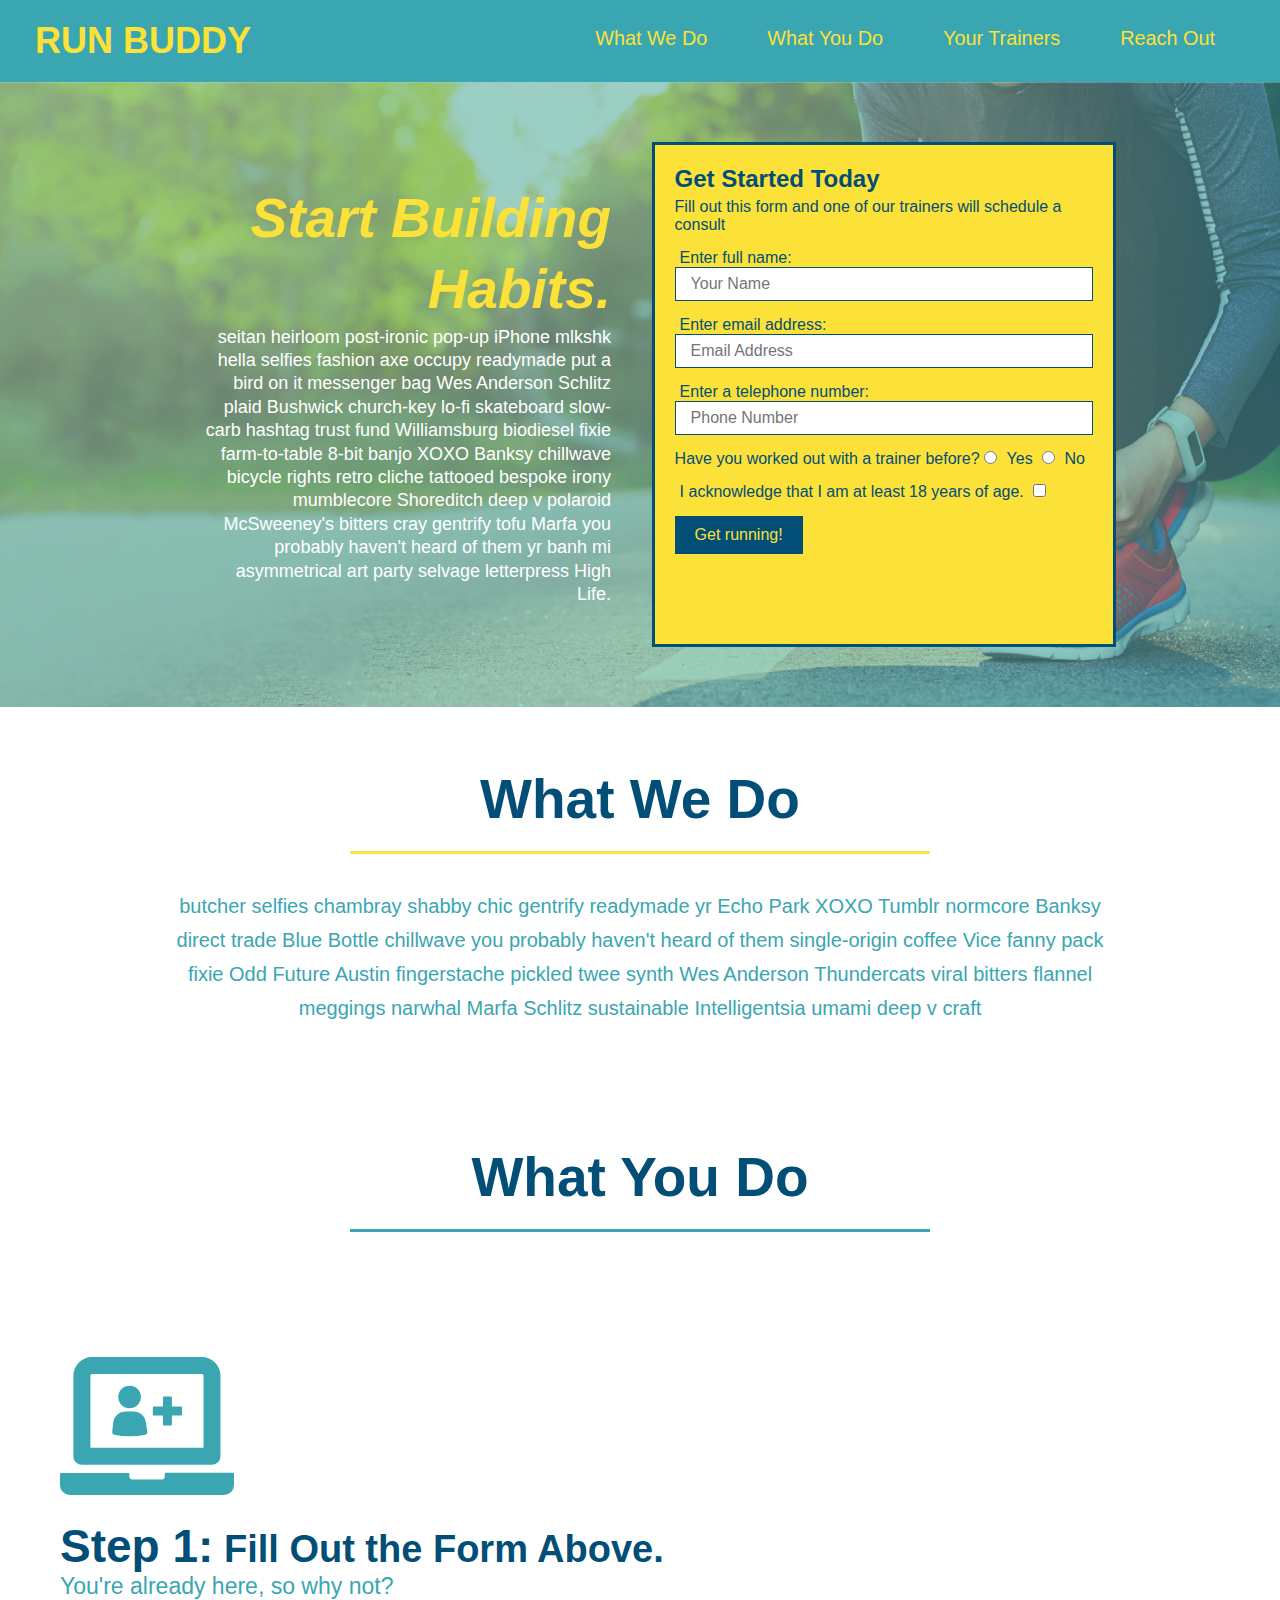
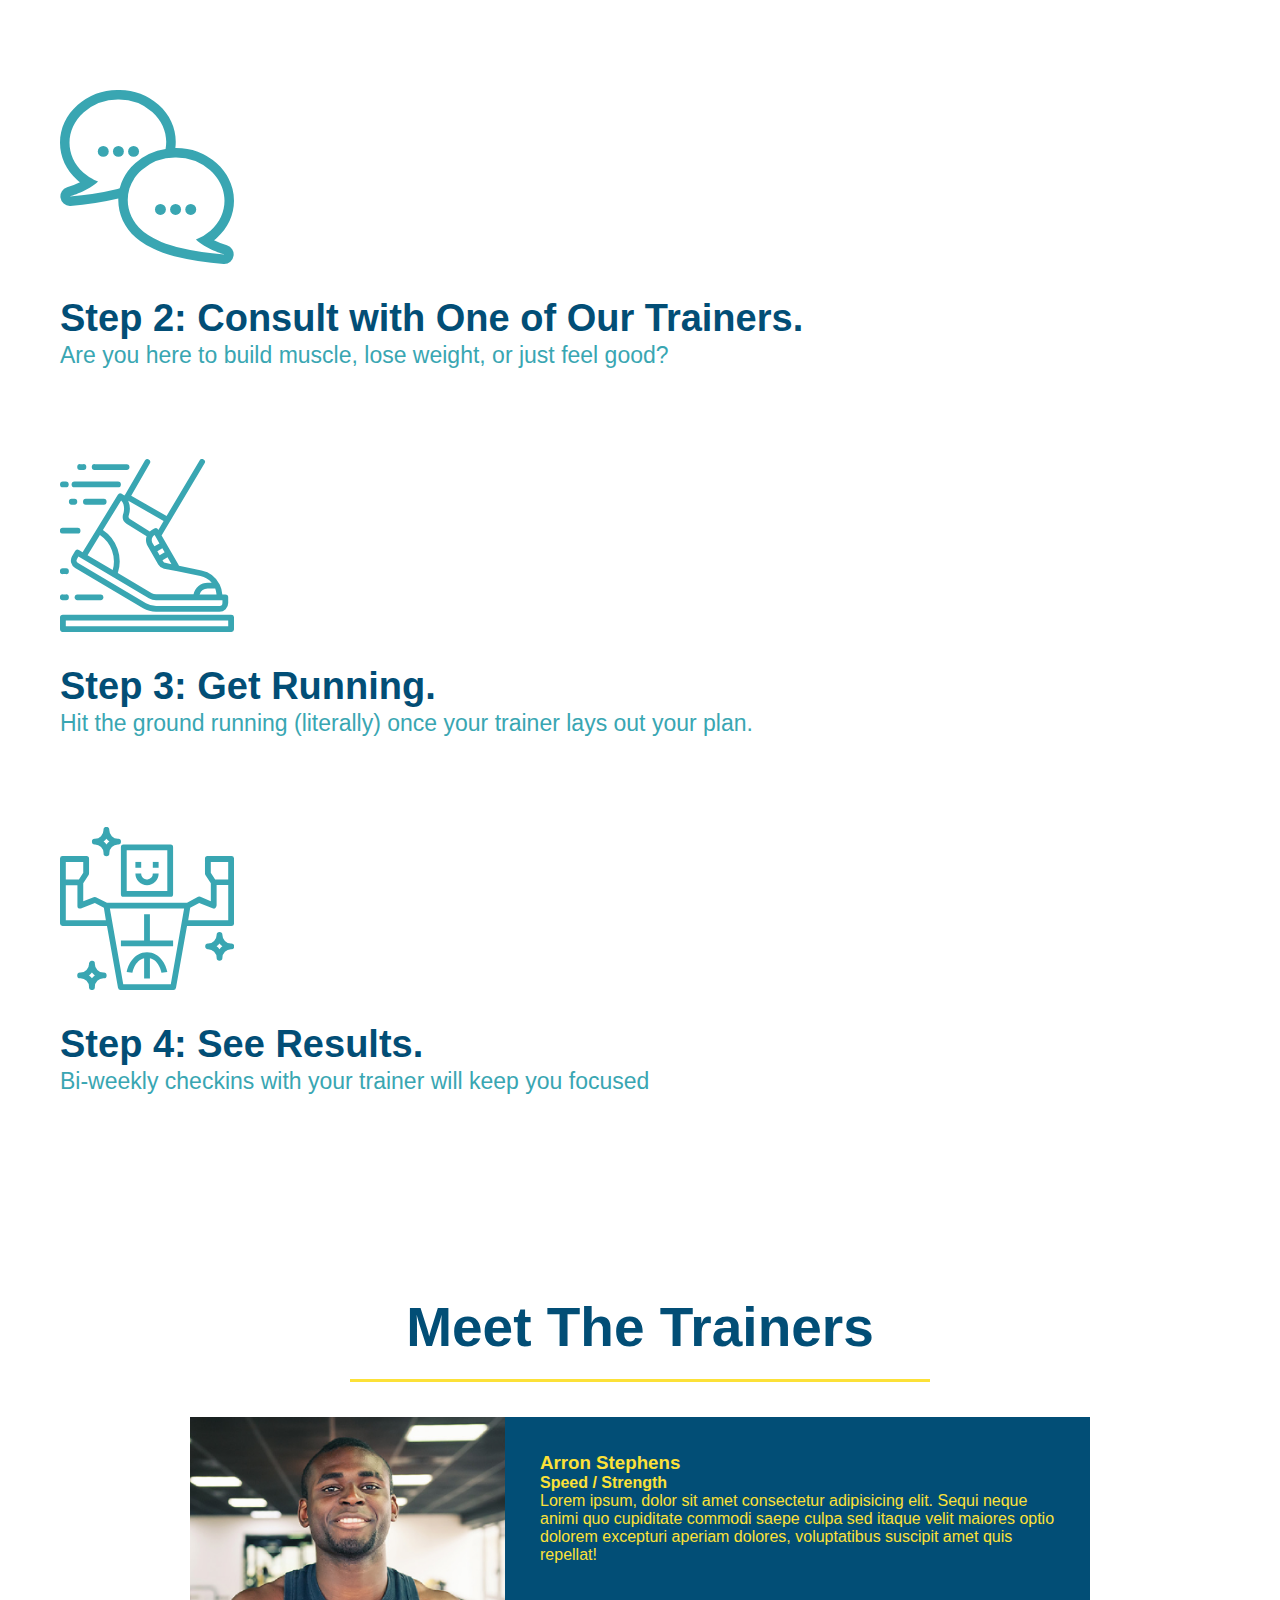
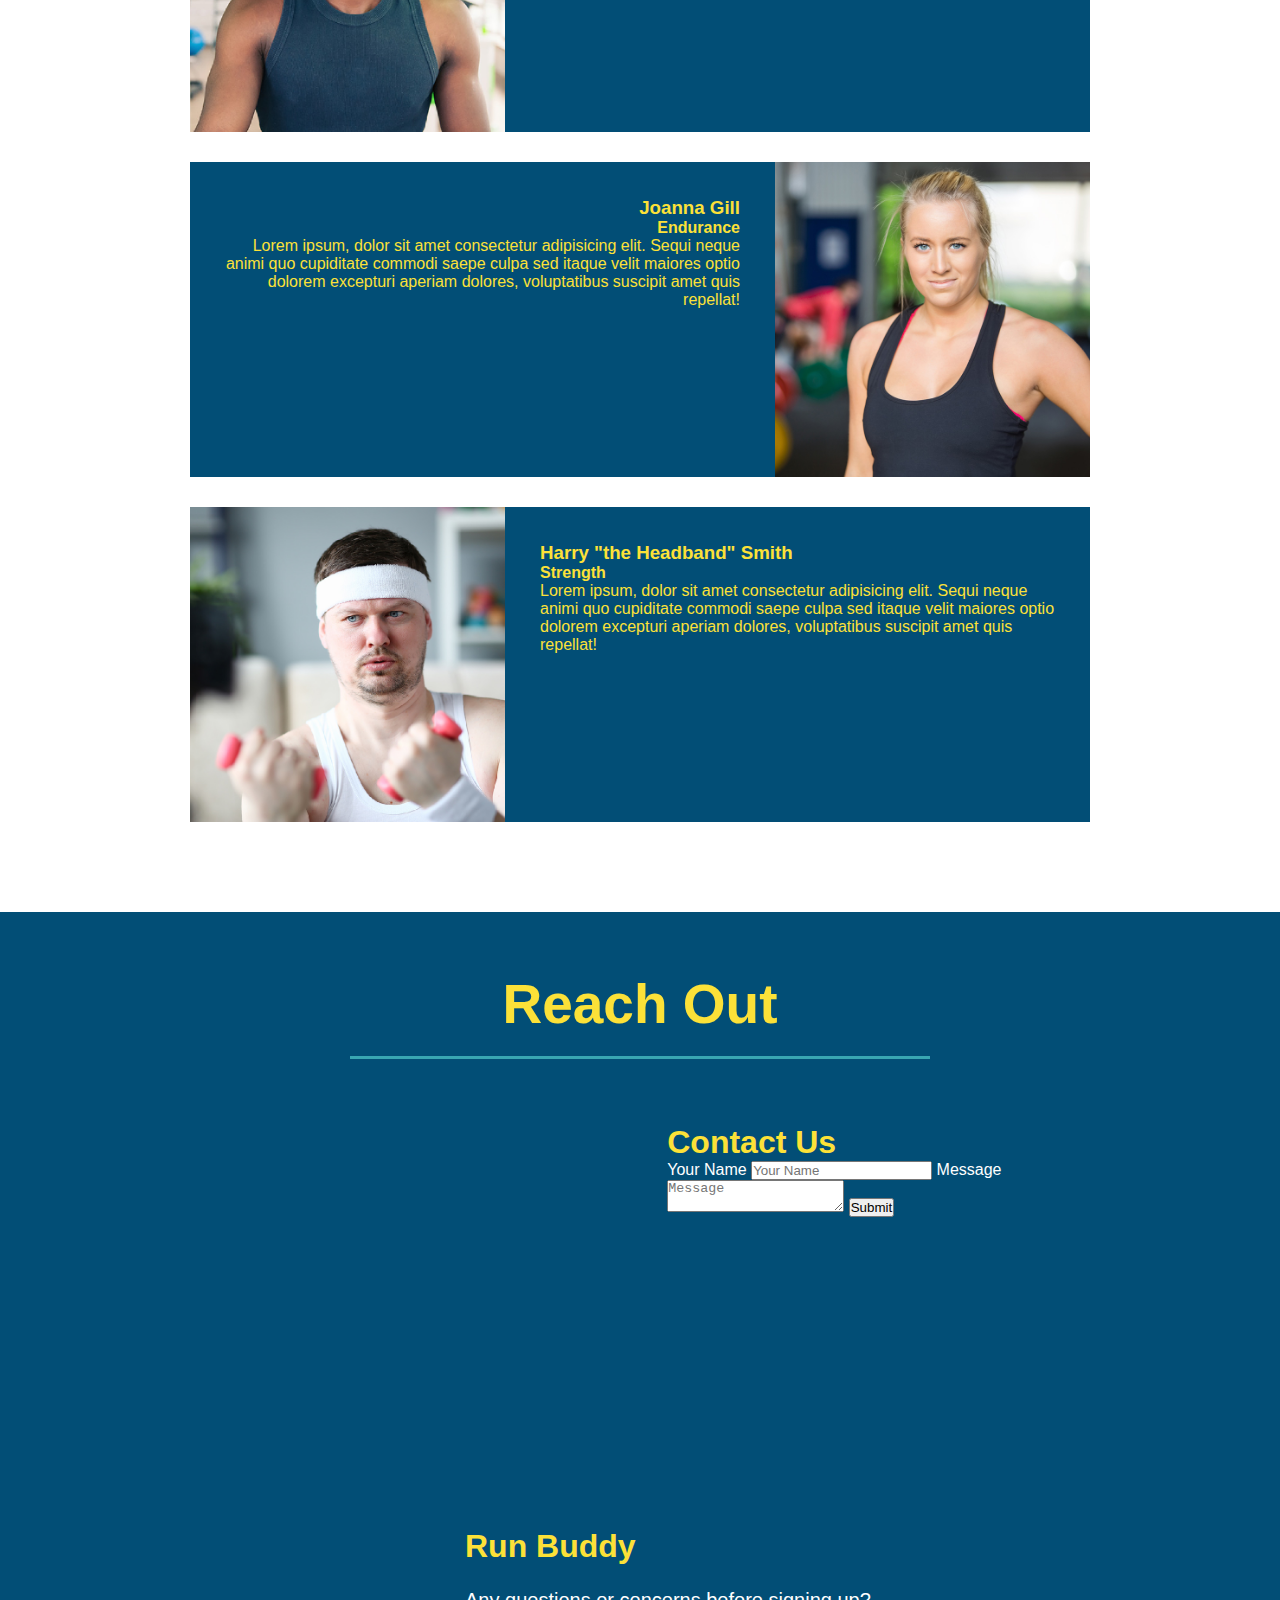
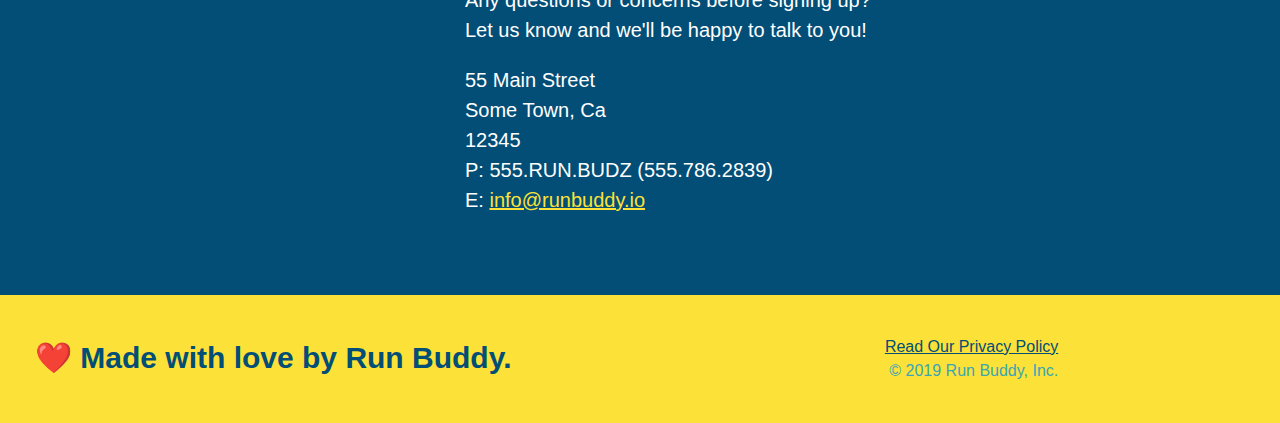
<file: index.html>
<!DOCTYPE html>
<html lang="en">
    <head>
        <meta charset="UTF-8"/>
        <title>Run Buddy</title>
        <link rel="stylesheet" href="./assets/css/style.css"/>
        <!-- Add this to the page and see what happens!! -->
    <!--Embedded/Internal
  <style>
    body {
      background-color: rgb(104, 231, 245);
    }h1 {
  font-size: 100px; }-->
  </style>
    </head>
    <body>
        <header>

         <h1 id="RUN BUDDY">RUN BUDDY</h1>  
        
        </h1>

          <nav>
              <!-- Unordered list element -->
<ul>
    <!-- List item element-->
    <li>
      <!-- Anchor element -->
      <a href="#what-we-do">What We Do</a>
    </li>
    <li>
      <a href ="#what-you-do">What You Do</a>
    </li>
    <li>
      <a href="#your-trainers">Your Trainers</a>
    </li>
    <li>
      <a href="#reach-out">Reach Out</a>
    </li>
  </ul>
          </nav>
         
        </header>
        
        <!-- hero/jumbotron -->
  <section class="hero">
    <div class="hero-cta">
      <h2>Start Building Habits.</h2>
      <p>
        seitan heirloom post-ironic pop-up iPhone mlkshk hella selfies fashion axe occupy readymade put a bird on it messenger bag Wes Anderson Schlitz plaid Bushwick church-key lo-fi skateboard slow-carb hashtag trust fund Williamsburg biodiesel fixie farm-to-table 8-bit banjo XOXO Banksy chillwave bicycle rights retro cliche tattooed bespoke irony mumblecore Shoreditch deep v polaroid McSweeney's bitters cray gentrify tofu Marfa you probably haven't heard of them yr banh mi asymmetrical art party selvage letterpress High Life.
      </p>
    </div>
  <div class="hero-form">
    <h3>Get Started Today</h3>
    <p>Fill out this form and one of our trainers will schedule a consult</p>
      <!-- Add form element -->
  <form>
    <label for="name">Enter full name:</label>
    <input type="text" placeholder="Your Name" name="name" id="name" class="form-input" />

    <label for="email">Enter email address:</label>
    <input type="text" placeholder="Email Address" name="email" id="email" class="form-input"/>

    <label for="phone">Enter a telephone number:</label>
    <input type="text" placeholder="Phone Number" name="phone" id="phone" class= "form-input"/>
    <p>
      Have you worked out with a trainer before?
      
      <input type="radio" name="trainer-confirm" id="trainer-yes" />
      <label for="trainer-yes">Yes</label>

      <input type="radio" name="trainer-confirm" id="trainer-no" />
      <label for="trainer-no">No</label>
    </p>
  
    <p>
      <label for="checkbox" >
        I acknowledge that I am at least 18 years of age.
      </label>
      <input type="checkbox" name="age-confirm" id="checkbox" />
    </p>
    <button type="submit">
      Get running!
    </button>
  </form>
  </div>
</section>

<!-- "what we do" section -->
<section id="what-we-do" class="intro">
  <!-- Wrap every h2 with a class of "section-title" in this div! -->
<div class="flex-row">
  <h2 class="section-title primary-border">What We Do</h2>
</div>
<div class="flex-row">
  <p>
    butcher selfies chambray shabby chic gentrify readymade yr Echo Park XOXO Tumblr normcore Banksy direct trade Blue Bottle chillwave you probably haven't heard of them single-origin coffee Vice fanny pack fixie Odd Future Austin fingerstache pickled twee synth Wes Anderson Thundercats viral bitters flannel meggings narwhal Marfa Schlitz sustainable Intelligentsia umami deep v craft
  </p> 
</div>
</section>

<!-- "what you do" section -->
<section id="what-you-do" class="steps">
  <!-- Wrap every h2 with a class of "section-title" in this div! -->
<div class="flex-row">
  <h2 class="section-title secondary-border"> What You Do</h2>
</div> 
  <div>
    <img src="./assets/images/step-1.svg" alt="" />
    <h3>Step 1:<span> Fill Out the Form Above.</span></h3>
    <p>You're already here, so why not?</p>
  </div>

  <div>
    <img src="./assets/images/step-2.svg" alt=""/>
    <h3><span>Step 2: Consult with One of Our Trainers.</span></h3>
    <p>Are you here to build muscle, lose weight, or just feel good?</p>
  </div>

  <div>
    <img src="./assets/images/step-3.svg" alt="" />
    <h3><span>Step 3: Get Running.</span></h3>
    <p>Hit the ground running (literally) once your trainer lays out your plan.</p>
  </div>

  <div>
    <img src="./assets/images/step-4.svg" alt="" />
    <h3><span>Step 4: See Results.</span></h3>
    <p>Bi-weekly checkins with your trainer will keep you focused</p>
  </div>

</section>

<!-- "meet the trainers" section -->
<section id="your-trainers" class="trainers">
  <!-- Wrap every h2 with a class of "section-title" in this div! -->
<div class="flex-row">
  <h2 class="section-title primary-border">
    Meet The Trainers
  </h2>
</div>
  <article class="trainer">
    
    <img src="./assets/images/trainer-1.jpg" alt="Arron Stephens in his workout clothes, ready to pump iron" />

    <div class="trainer-bio text-left">
      
      <h3>Arron Stephens</h3>

      <h4> Speed / Strength</h4>

      <p>
        Lorem ipsum, dolor sit amet consectetur adipisicing elit. Sequi neque animi quo cupiditate commodi saepe culpa sed
        itaque velit maiores optio dolorem excepturi aperiam dolores, voluptatibus suscipit amet quis repellat!
      </p>
    </div>
  </article>
  
  <!-- second trainer bio -->
<article class="trainer">
  <div class="trainer-bio text-right">
    <h3>Joanna Gill</h3>
    <h4>Endurance</h4>
    <p>
      Lorem ipsum, dolor sit amet consectetur adipisicing elit. Sequi neque animi quo cupiditate commodi saepe culpa sed
      itaque velit maiores optio dolorem excepturi aperiam dolores, voluptatibus suscipit amet quis repellat!
    </p>
  </div>
  <img src="./assets/images/trainer-2.jpg" alt="Joanna Gill cooling off after a workout" />
</article>

<!-- third trainer bio -->
<article class="trainer">
  <img src="./assets/images/trainer-3.jpg" alt="Harry Smith wearing a headband and lifting comically small pink weights" />
  <div class="trainer-bio text-left">
    <h3>Harry "the Headband" Smith</h3>
    <h4>Strength</h4>
    <p>
      Lorem ipsum, dolor sit amet consectetur adipisicing elit. Sequi neque animi quo cupiditate commodi saepe culpa sed
      itaque velit maiores optio dolorem excepturi aperiam dolores, voluptatibus suscipit amet quis repellat!
    </p>
  </div>
</article>
</section>

<!-- "reach out" section -->
<section id="reach-out" class="contact">
<!-- Wrap every h2 with a class of "section-title" in this div! -->
<div class="flex-row">
  <h2 class="section-title secondary-border">Reach Out</h2>
  </div>
  <div class="contact-info">
    <iframe src="https://www.google.com/maps/embed?pb=!1m18!1m12!1m3!1d3024.554449163887!2d-73.99816223465878!3d40.70580937933267!2m3!1f0!2f0!3f0!3m2!1i1024!2i768!4f13.1!3m3!1m2!1s0x89c25a2343ce7b2b%3A0x2526ddba7abd465c!2sBrooklyn%20Bridge!5e0!3m2!1sen!2sus!4v1655942010343!5m2!1sen!2sus" 
      
      style="border:0;" 
      allowfullscreen="" 
      loading="lazy">
      
   </iframe>
   <div class="contact-form">
    <h3>Contact Us</h3>
    <form>
       <label for="contact-name">Your Name</label>
       <input type="text" id="contact-name" placeholder="Your Name" />
  
       <label for="contact-message">Message</label>
       <textarea id="contact-message" placeholder="Message"></textarea>
  
       <button type="submit">Submit</button>
      </form>
  </div>
   <div>
    <h3>Run Buddy</h3>
    <p>
      Any questions or concerns before signing up?
      <br />
      Let us know and we'll be happy to talk to you!
    </p>
    <address>
      55 Main Street <br/>
      Some Town, Ca <br/>
      12345<br />
      P: 555.RUN.BUDZ (555.786.2839)<br/>
      E: <a href="mailto:info@runbuddy.io">info@runbuddy.io</a>
    </address>
  </div>

    
  </div>
</section>

<!-- footer -->
<footer>
<div>
  <h2>❤️ Made with love by Run Buddy.</h2>
</div>
<br>
<div>
  <a href="./privacy-policy.html#Read Our Privacy Policy">Read Our Privacy Policy</a><br />
  &copy; 2019 Run Buddy, Inc.
</div>
</br>
</footer>
      </body>
</html>
</file>
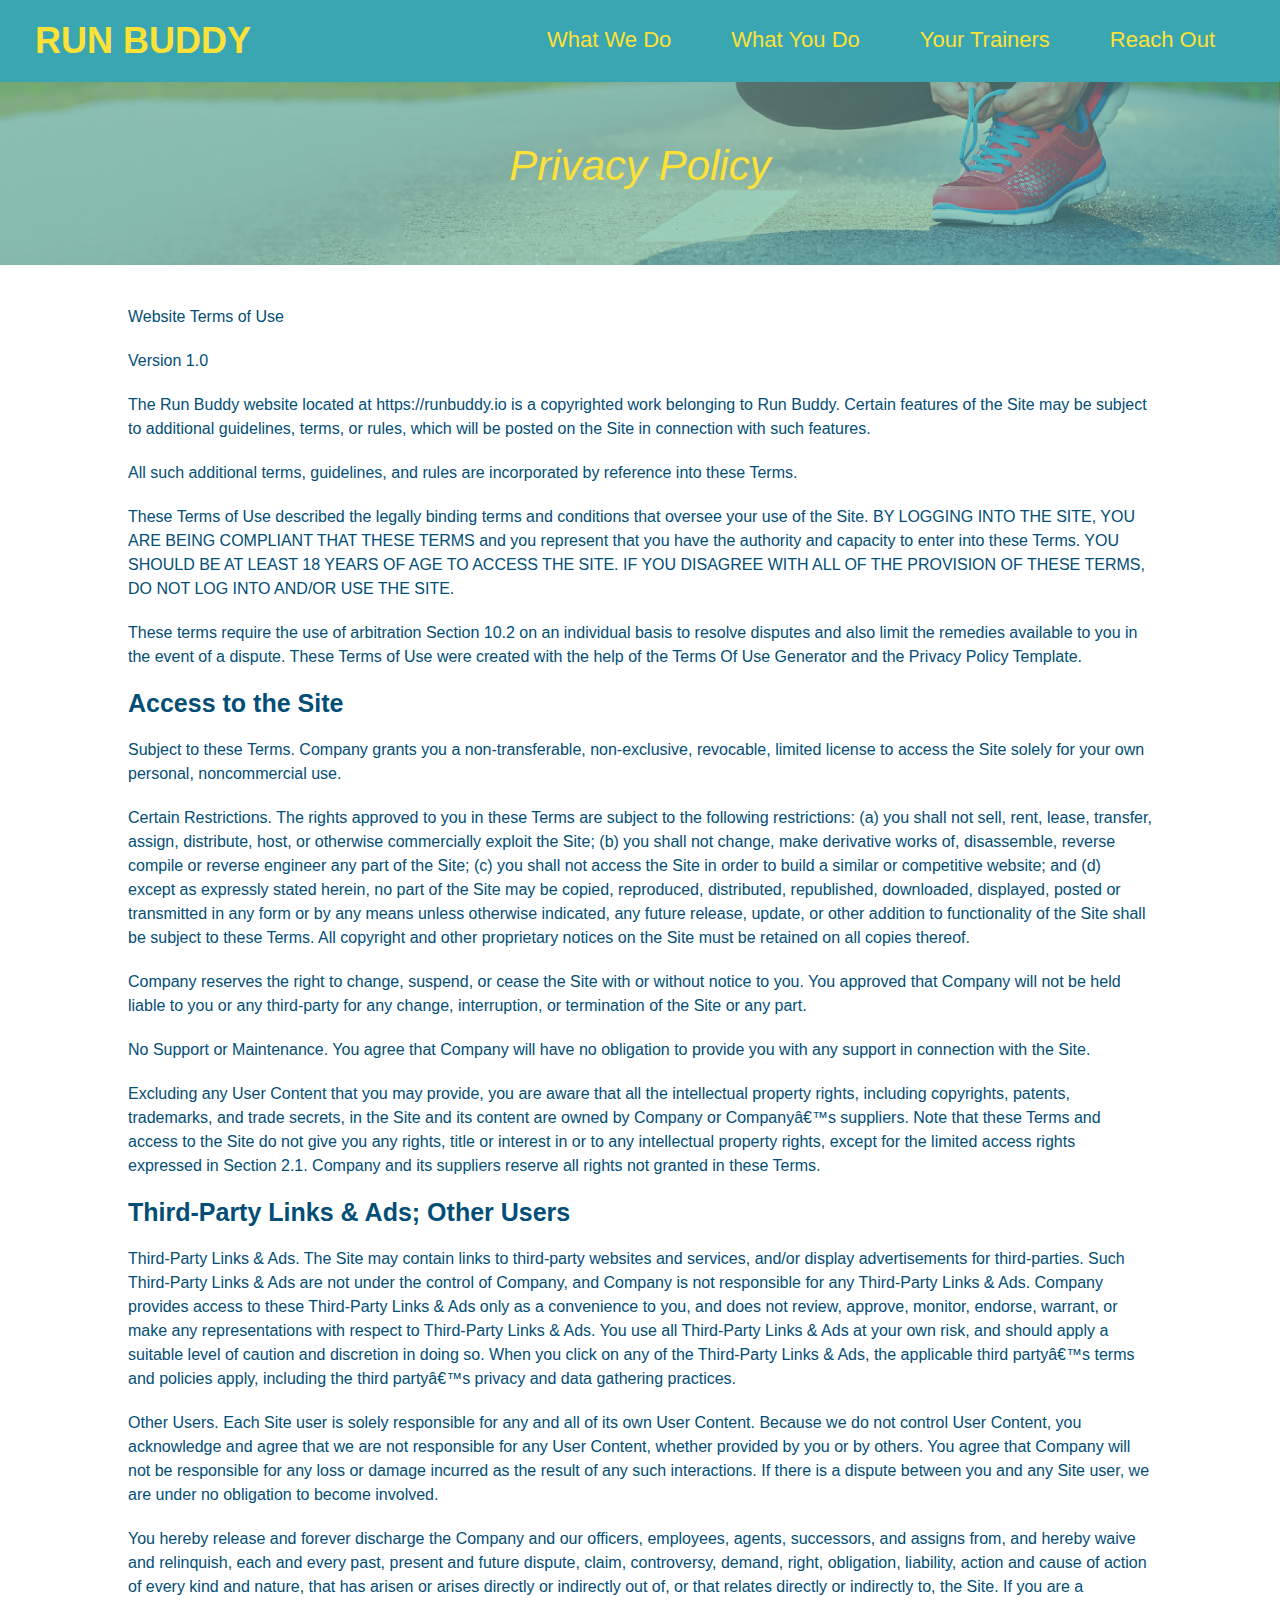
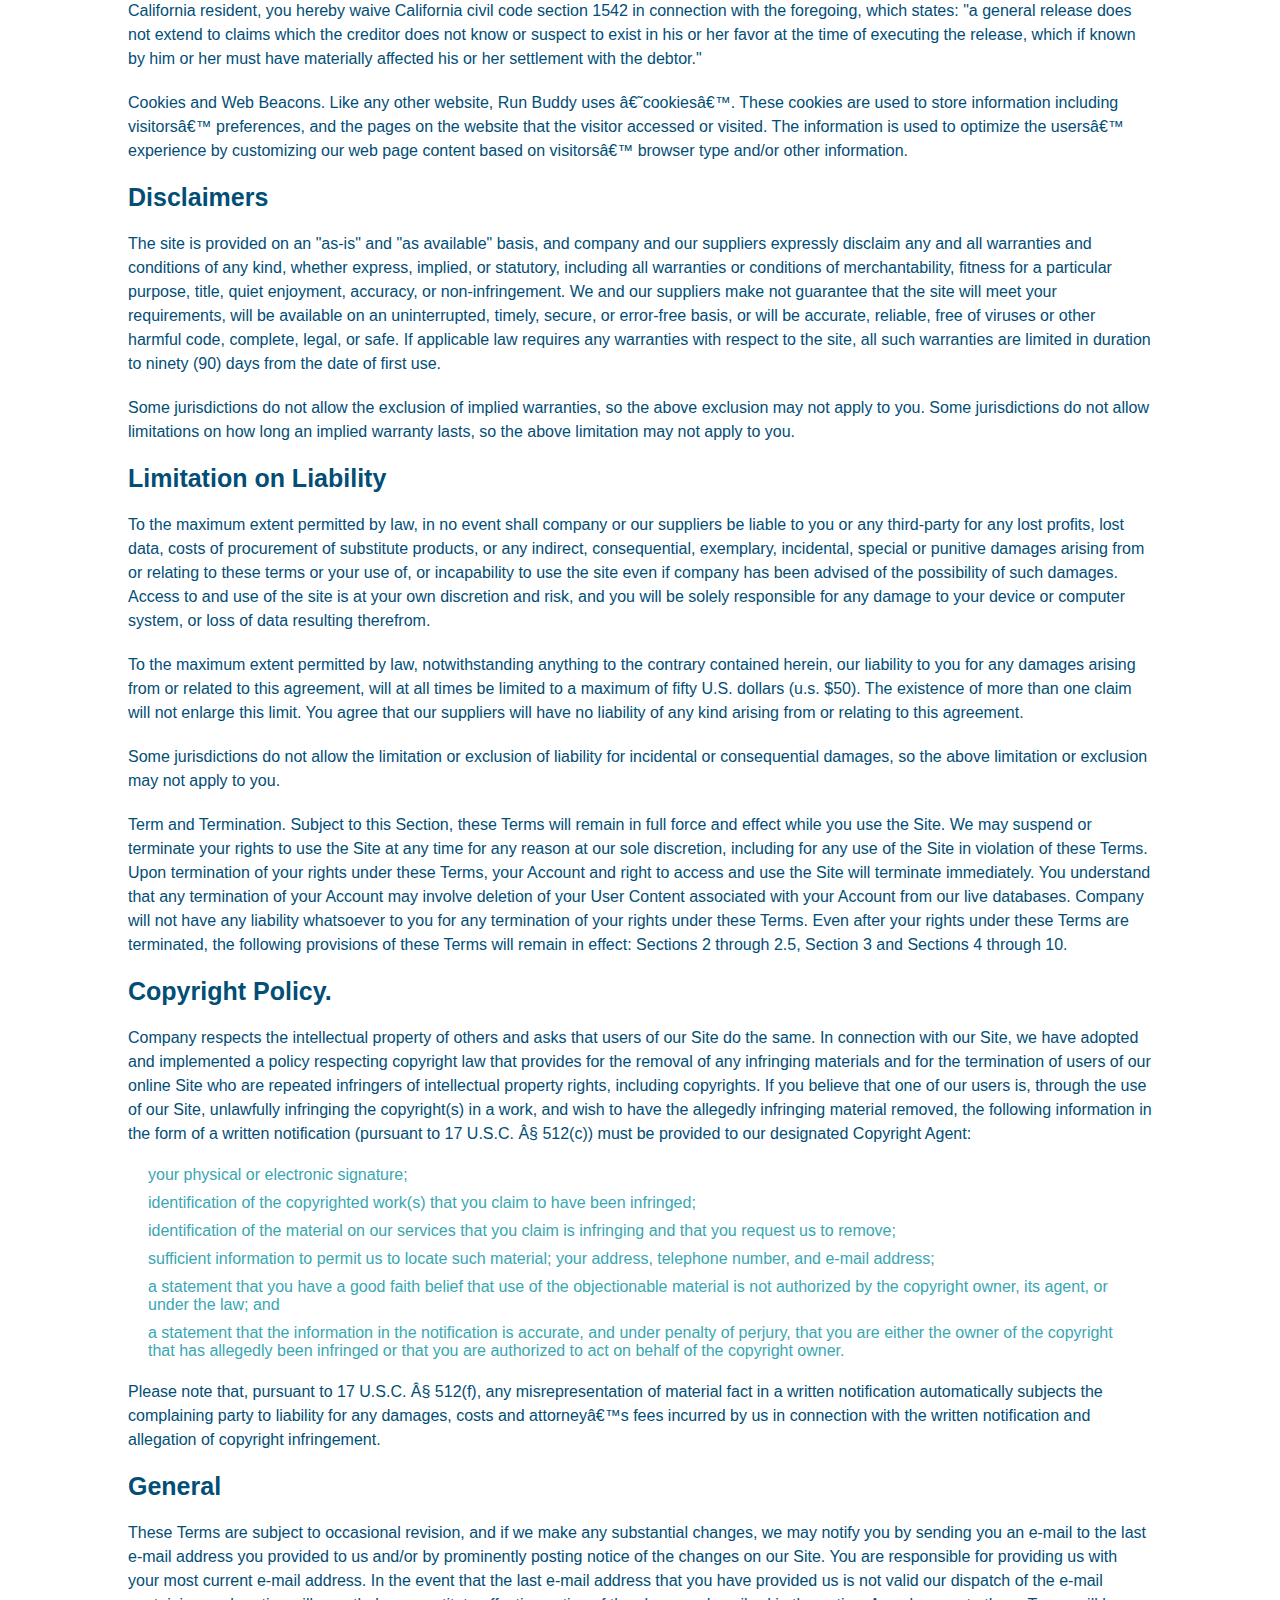
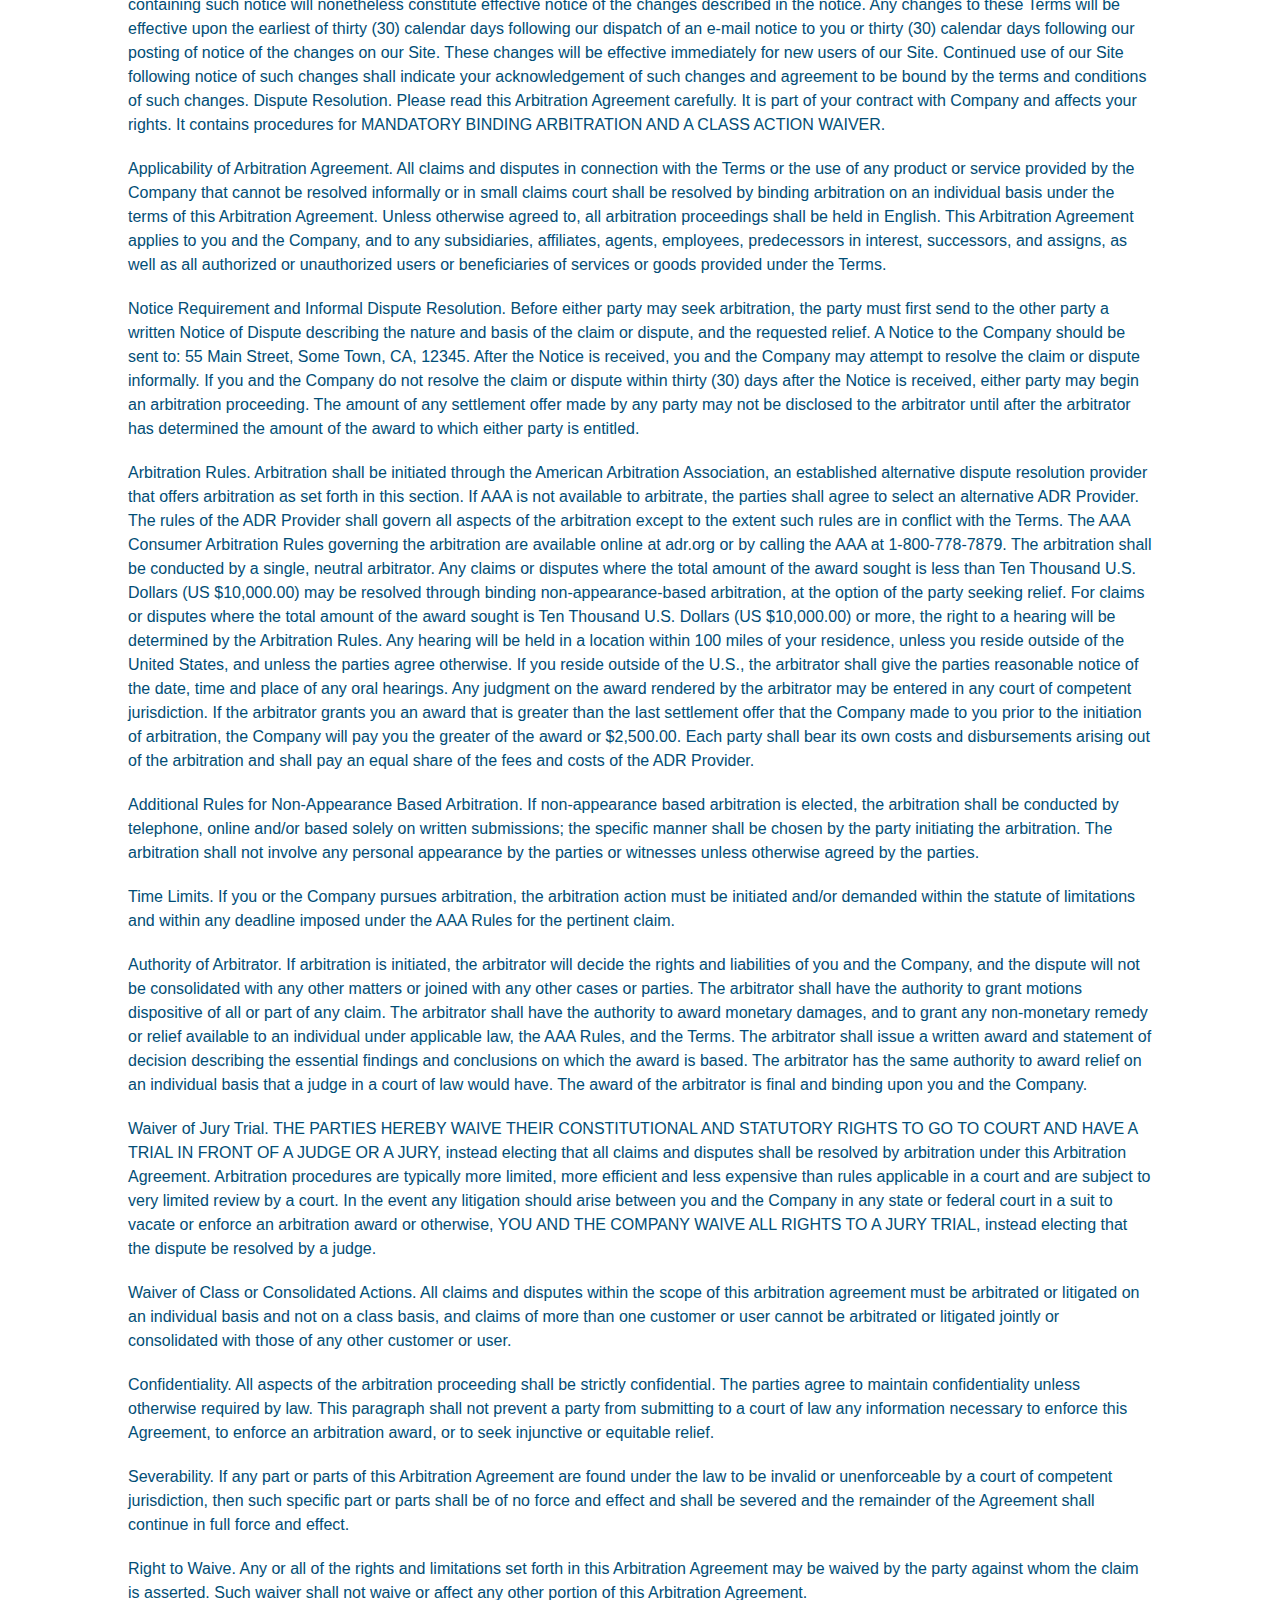
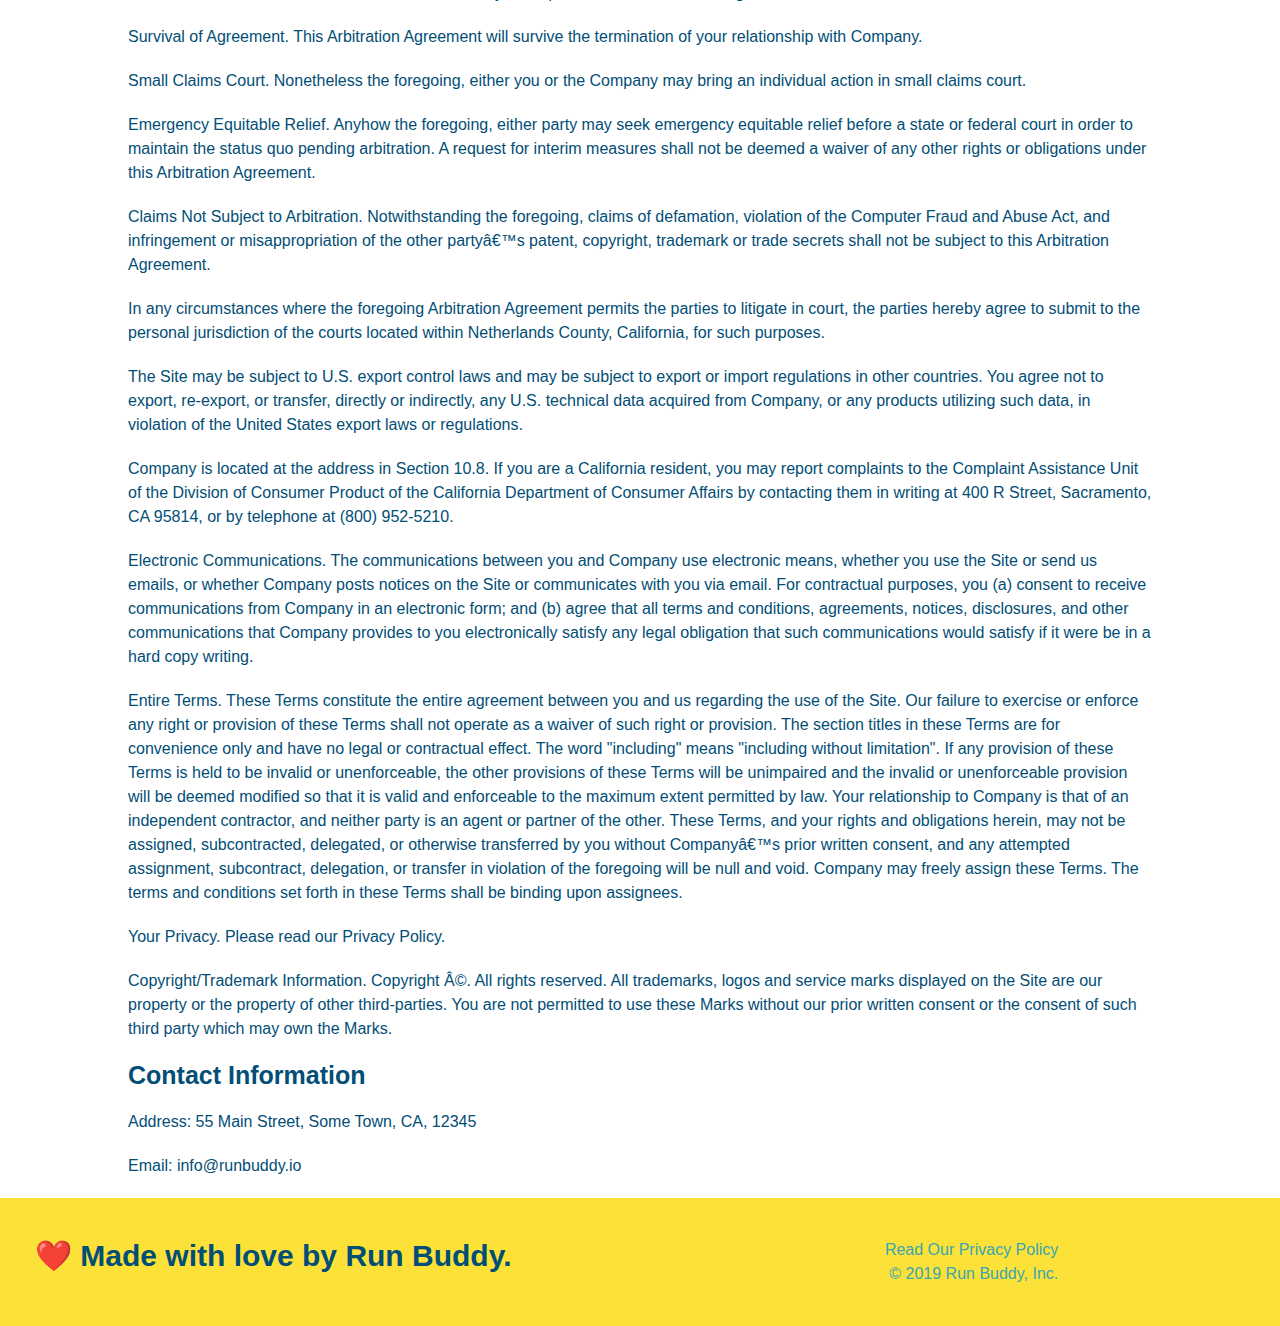
<file: privacy-policy.html>
<!DOCTYPE html>

<html lang="en">
 
<head>
    
 <meta charset="UTF-8">
 
 <title> Privacy-policy Run Buddy</title>
  
 <link rel="stylesheet" href="./assets/css/style.css" /> 
 
 <link rel="stylesheet" href="./assets/css/style-privacy-policy.css"/>

</head>

  <body>
        <header>

         <h1>
         <a href="./index.html#RUN BUDDY">RUN BUDDY</a>
        </h1>
               
          <nav>
              <!-- Unordered list element -->
<ul>
    <!-- List item element-->
    <li>
      <!-- Anchor element -->
      <a href="./index.html#what-we-do">What We Do</a>
    </li>
    <li>
      <a href ="./index.html#what-you-do">What You Do</a>
    </li>
    <li>
      <a href="./index.html#your-trainers">Your Trainers</a>
    </li>
    <li>
      <a href="./index.html#reach-out">Reach Out</a>
    </li>
  </ul>
          </nav>
         
        </header>
    
     <section class="hero">
        <h2 class="page-title">
            Privacy Policy
        </h2>
     </section>
    
     <article class="secondary-content">
        <p>
            Website Terms of Use
          </p>
    
          <p>
            Version 1.0
          </p>
    
          <p>
            The Run Buddy website located at https://runbuddy.io is a copyrighted work belonging to Run Buddy. Certain
            features of the Site may be subject to additional guidelines, terms, or rules, which will be posted on the Site
            in connection with such features.
          </p>
    
          <p>
            All such additional terms, guidelines, and rules are incorporated by reference into these Terms.
          </p>
    
          <p>
            These Terms of Use described the legally binding terms and conditions that oversee your use of the Site. BY
            LOGGING INTO THE SITE, YOU ARE BEING COMPLIANT THAT THESE TERMS and you represent that you have the authority
            and capacity to enter into these Terms. YOU SHOULD BE AT LEAST 18 YEARS OF AGE TO ACCESS THE SITE. IF YOU
            DISAGREE WITH ALL OF THE PROVISION OF THESE TERMS, DO NOT LOG INTO AND/OR USE THE SITE.
          </p>
    
          <p>
            These terms require the use of arbitration Section 10.2 on an individual basis to resolve disputes and also
            limit the remedies available to you in the event of a dispute. These Terms of Use were created with the help of
            the Terms Of Use Generator and the Privacy Policy Template.
          </p>
    
          <h3>
            Access to the Site
          </h3>
    
          <p>
            Subject to these Terms. Company grants you a non-transferable, non-exclusive, revocable, limited license to
            access the Site solely for your own personal, noncommercial use.
          </p>
    
          <p>
            Certain Restrictions. The rights approved to you in these Terms are subject to the following restrictions: (a)
            you shall not sell, rent, lease, transfer, assign, distribute, host, or otherwise commercially exploit the Site;
            (b) you shall not change, make derivative works of, disassemble, reverse compile or reverse engineer any part of
            the Site; (c) you shall not access the Site in order to build a similar or competitive website; and (d) except
            as expressly stated herein, no part of the Site may be copied, reproduced, distributed, republished, downloaded,
            displayed, posted or transmitted in any form or by any means unless otherwise indicated, any future release,
            update, or other addition to functionality of the Site shall be subject to these Terms. All copyright and other
            proprietary notices on the Site must be retained on all copies thereof.
          </p>
    
          <p>
            Company reserves the right to change, suspend, or cease the Site with or without notice to you. You approved
            that Company will not be held liable to you or any third-party for any change, interruption, or termination of
            the Site or any part.
          </p>
    
          <p>
            No Support or Maintenance. You agree that Company will have no obligation to provide you with any support in
            connection with the Site.
          </p>
    
          <p>
            Excluding any User Content that you may provide, you are aware that all the intellectual property rights,
            including copyrights, patents, trademarks, and trade secrets, in the Site and its content are owned by Company
            or Companyâ€™s suppliers. Note that these Terms and access to the Site do not give you any rights, title or
            interest in or to any intellectual property rights, except for the limited access rights expressed in Section
            2.1. Company and its suppliers reserve all rights not granted in these Terms.
          </p>
    
          <h3>
            Third-Party Links & Ads; Other Users
          </h3>
    
          <p>
            Third-Party Links & Ads. The Site may contain links to third-party websites and services, and/or display
            advertisements for third-parties. Such Third-Party Links & Ads are not under the control of Company, and Company
            is not responsible for any Third-Party Links & Ads. Company provides access to these Third-Party Links & Ads
            only as a convenience to you, and does not review, approve, monitor, endorse, warrant, or make any
            representations with respect to Third-Party Links & Ads. You use all Third-Party Links & Ads at your own risk,
            and should apply a suitable level of caution and discretion in doing so. When you click on any of the
            Third-Party Links & Ads, the applicable third partyâ€™s terms and policies apply, including the third partyâ€™s
            privacy and data gathering practices.
          </p>
    
          <p>
            Other Users. Each Site user is solely responsible for any and all of its own User Content. Because we do not
            control User Content, you acknowledge and agree that we are not responsible for any User Content, whether
            provided by you or by others. You agree that Company will not be responsible for any loss or damage incurred as
            the result of any such interactions. If there is a dispute between you and any Site user, we are under no
            obligation to become involved.
          </p>
    
          <p>
            You hereby release and forever discharge the Company and our officers, employees, agents, successors, and
            assigns from, and hereby waive and relinquish, each and every past, present and future dispute, claim,
            controversy, demand, right, obligation, liability, action and cause of action of every kind and nature, that has
            arisen or arises directly or indirectly out of, or that relates directly or indirectly to, the Site. If you are
            a California resident, you hereby waive California civil code section 1542 in connection with the foregoing,
            which states: "a general release does not extend to claims which the creditor does not know or suspect to exist
            in his or her favor at the time of executing the release, which if known by him or her must have materially
            affected his or her settlement with the debtor."
          </p>
    
          <p>
            Cookies and Web Beacons. Like any other website, Run Buddy uses â€˜cookiesâ€™. These cookies are used to store
            information including visitorsâ€™ preferences, and the pages on the website that the visitor accessed or visited.
            The information is used to optimize the usersâ€™ experience by customizing our web page content based on visitorsâ€™
            browser type and/or other information.
          </p>
    
          <h3>
            Disclaimers
          </h3>
    
          <p>
            The site is provided on an "as-is" and "as available" basis, and company and our suppliers expressly disclaim
            any and all warranties and conditions of any kind, whether express, implied, or statutory, including all
            warranties or conditions of merchantability, fitness for a particular purpose, title, quiet enjoyment, accuracy,
            or non-infringement. We and our suppliers make not guarantee that the site will meet your requirements, will be
            available on an uninterrupted, timely, secure, or error-free basis, or will be accurate, reliable, free of
            viruses or other harmful code, complete, legal, or safe. If applicable law requires any warranties with respect
            to the site, all such warranties are limited in duration to ninety (90) days from the date of first use.
          </p>
    
          <p>
            Some jurisdictions do not allow the exclusion of implied warranties, so the above exclusion may not apply to
            you. Some jurisdictions do not allow limitations on how long an implied warranty lasts, so the above limitation
            may not apply to you.
          </p>
    
          <h3>
            Limitation on Liability
          </h3>
    
          <p>
            To the maximum extent permitted by law, in no event shall company or our suppliers be liable to you or any
            third-party for any lost profits, lost data, costs of procurement of substitute products, or any indirect,
            consequential, exemplary, incidental, special or punitive damages arising from or relating to these terms or
            your use of, or incapability to use the site even if company has been advised of the possibility of such
            damages. Access to and use of the site is at your own discretion and risk, and you will be solely responsible
            for any damage to your device or computer system, or loss of data resulting therefrom.
          </p>
    
          <p>
            To the maximum extent permitted by law, notwithstanding anything to the contrary contained herein, our liability
            to you for any damages arising from or related to this agreement, will at all times be limited to a maximum of
            fifty U.S. dollars (u.s. $50). The existence of more than one claim will not enlarge this limit. You agree that
            our suppliers will have no liability of any kind arising from or relating to this agreement.
          </p>
    
          <p>
            Some jurisdictions do not allow the limitation or exclusion of liability for incidental or consequential
            damages, so the above limitation or exclusion may not apply to you.
          </p>
    
          <p>
            Term and Termination. Subject to this Section, these Terms will remain in full force and effect while you use
            the Site. We may suspend or terminate your rights to use the Site at any time for any reason at our sole
            discretion, including for any use of the Site in violation of these Terms. Upon termination of your rights under
            these Terms, your Account and right to access and use the Site will terminate immediately. You understand that
            any termination of your Account may involve deletion of your User Content associated with your Account from our
            live databases. Company will not have any liability whatsoever to you for any termination of your rights under
            these Terms. Even after your rights under these Terms are terminated, the following provisions of these Terms
            will remain in effect: Sections 2 through 2.5, Section 3 and Sections 4 through 10.
          </p>
    
          <h3>
            Copyright Policy.
          </h3>
    
          <p>
            Company respects the intellectual property of others and asks that users of our Site do the same. In connection
            with our Site, we have adopted and implemented a policy respecting copyright law that provides for the removal
            of any infringing materials and for the termination of users of our online Site who are repeated infringers of
            intellectual property rights, including copyrights. If you believe that one of our users is, through the use of
            our Site, unlawfully infringing the copyright(s) in a work, and wish to have the allegedly infringing material
            removed, the following information in the form of a written notification (pursuant to 17 U.S.C. Â§ 512(c)) must
            be provided to our designated Copyright Agent:
          </p>
    
          <ul>
            <li>
              your physical or electronic signature;
            </li>
            <li>
              identification of the copyrighted work(s) that you claim to have been infringed;
            </li>
            <li>
              identification of the material on our services that you claim is infringing and that you request us to remove;
            </li>
            <li>
              sufficient information to permit us to locate such material; your address, telephone number, and e-mail
              address;
            </li>
            <li>
              a statement that you have a good faith belief that use of the objectionable material is not authorized by the
              copyright owner, its agent, or under the law; and
            </li>
            <li>
              a statement that the information in the notification is accurate, and under penalty of perjury, that you are
              either the owner of the copyright that has allegedly been infringed or that you are authorized to act on
              behalf of the copyright owner.
            </li>
          </ul>
    
          <p>
            Please note that, pursuant to 17 U.S.C. Â§ 512(f), any misrepresentation of material fact in a written
            notification automatically subjects the complaining party to liability for any damages, costs and attorneyâ€™s
            fees incurred by us in connection with the written notification and allegation of copyright infringement.
          </p>
    
          <h3>
            General
          </h3>
    
          <p>
            These Terms are subject to occasional revision, and if we make any substantial changes, we may notify you by
            sending you an e-mail to the last e-mail address you provided to us and/or by prominently posting notice of the
            changes on our Site. You are responsible for providing us with your most current e-mail address. In the event
            that the last e-mail address that you have provided us is not valid our dispatch of the e-mail containing such
            notice will nonetheless constitute effective notice of the changes described in the notice. Any changes to these
            Terms will be effective upon the earliest of thirty (30) calendar days following our dispatch of an e-mail
            notice to you or thirty (30) calendar days following our posting of notice of the changes on our Site. These
            changes will be effective immediately for new users of our Site. Continued use of our Site following notice of
            such changes shall indicate your acknowledgement of such changes and agreement to be bound by the terms and
            conditions of such changes. Dispute Resolution. Please read this Arbitration Agreement carefully. It is part of
            your contract with Company and affects your rights. It contains procedures for MANDATORY BINDING ARBITRATION AND
            A CLASS ACTION WAIVER.
          </p>
    
          <p>
            Applicability of Arbitration Agreement. All claims and disputes in connection with the Terms or the use of any
            product or service provided by the Company that cannot be resolved informally or in small claims court shall be
            resolved by binding arbitration on an individual basis under the terms of this Arbitration Agreement. Unless
            otherwise agreed to, all arbitration proceedings shall be held in English. This Arbitration Agreement applies to
            you and the Company, and to any subsidiaries, affiliates, agents, employees, predecessors in interest,
            successors, and assigns, as well as all authorized or unauthorized users or beneficiaries of services or goods
            provided under the Terms.
          </p>
    
          <p>
            Notice Requirement and Informal Dispute Resolution. Before either party may seek arbitration, the party must
            first send to the other party a written Notice of Dispute describing the nature and basis of the claim or
            dispute, and the requested relief. A Notice to the Company should be sent to: 55 Main Street, Some Town, CA,
            12345. After the Notice is received, you and the Company may attempt to resolve the claim or dispute informally.
            If you and the Company do not resolve the claim or dispute within thirty (30) days after the Notice is received,
            either party may begin an arbitration proceeding. The amount of any settlement offer made by any party may not
            be disclosed to the arbitrator until after the arbitrator has determined the amount of the award to which either
            party is entitled.
          </p>
    
          <p>
            Arbitration Rules. Arbitration shall be initiated through the American Arbitration Association, an established
            alternative dispute resolution provider that offers arbitration as set forth in this section. If AAA is not
            available to arbitrate, the parties shall agree to select an alternative ADR Provider. The rules of the ADR
            Provider shall govern all aspects of the arbitration except to the extent such rules are in conflict with the
            Terms. The AAA Consumer Arbitration Rules governing the arbitration are available online at adr.org or by
            calling the AAA at 1-800-778-7879. The arbitration shall be conducted by a single, neutral arbitrator. Any
            claims or disputes where the total amount of the award sought is less than Ten Thousand U.S. Dollars (US
            $10,000.00) may be resolved through binding non-appearance-based arbitration, at the option of the party seeking
            relief. For claims or disputes where the total amount of the award sought is Ten Thousand U.S. Dollars (US
            $10,000.00) or more, the right to a hearing will be determined by the Arbitration Rules. Any hearing will be
            held in a location within 100 miles of your residence, unless you reside outside of the United States, and
            unless the parties agree otherwise. If you reside outside of the U.S., the arbitrator shall give the parties
            reasonable notice of the date, time and place of any oral hearings. Any judgment on the award rendered by the
            arbitrator may be entered in any court of competent jurisdiction. If the arbitrator grants you an award that is
            greater than the last settlement offer that the Company made to you prior to the initiation of arbitration, the
            Company will pay you the greater of the award or $2,500.00. Each party shall bear its own costs and
            disbursements arising out of the arbitration and shall pay an equal share of the fees and costs of the ADR
            Provider.
          </p>
    
          <p>
            Additional Rules for Non-Appearance Based Arbitration. If non-appearance based arbitration is elected, the
            arbitration shall be conducted by telephone, online and/or based solely on written submissions; the specific
            manner shall be chosen by the party initiating the arbitration. The arbitration shall not involve any personal
            appearance by the parties or witnesses unless otherwise agreed by the parties.
          </p>
    
          <p>
            Time Limits. If you or the Company pursues arbitration, the arbitration action must be initiated and/or demanded
            within the statute of limitations and within any deadline imposed under the AAA Rules for the pertinent claim.
          </p>
    
          <p>
            Authority of Arbitrator. If arbitration is initiated, the arbitrator will decide the rights and liabilities of
            you and the Company, and the dispute will not be consolidated with any other matters or joined with any other
            cases or parties. The arbitrator shall have the authority to grant motions dispositive of all or part of any
            claim. The arbitrator shall have the authority to award monetary damages, and to grant any non-monetary remedy
            or relief available to an individual under applicable law, the AAA Rules, and the Terms. The arbitrator shall
            issue a written award and statement of decision describing the essential findings and conclusions on which the
            award is based. The arbitrator has the same authority to award relief on an individual basis that a judge in a
            court of law would have. The award of the arbitrator is final and binding upon you and the Company.
          </p>
    
          <p>
            Waiver of Jury Trial. THE PARTIES HEREBY WAIVE THEIR CONSTITUTIONAL AND STATUTORY RIGHTS TO GO TO COURT AND HAVE
            A TRIAL IN FRONT OF A JUDGE OR A JURY, instead electing that all claims and disputes shall be resolved by
            arbitration under this Arbitration Agreement. Arbitration procedures are typically more limited, more efficient
            and less expensive than rules applicable in a court and are subject to very limited review by a court. In the
            event any litigation should arise between you and the Company in any state or federal court in a suit to vacate
            or enforce an arbitration award or otherwise, YOU AND THE COMPANY WAIVE ALL RIGHTS TO A JURY TRIAL, instead
            electing that the dispute be resolved by a judge.
          </p>
    
          <p>
            Waiver of Class or Consolidated Actions. All claims and disputes within the scope of this arbitration agreement
            must be arbitrated or litigated on an individual basis and not on a class basis, and claims of more than one
            customer or user cannot be arbitrated or litigated jointly or consolidated with those of any other customer or
            user.
          </p>
    
          <p>
            Confidentiality. All aspects of the arbitration proceeding shall be strictly confidential. The parties agree to
            maintain confidentiality unless otherwise required by law. This paragraph shall not prevent a party from
            submitting to a court of law any information necessary to enforce this Agreement, to enforce an arbitration
            award, or to seek injunctive or equitable relief.
          </p>
    
          <p>
            Severability. If any part or parts of this Arbitration Agreement are found under the law to be invalid or
            unenforceable by a court of competent jurisdiction, then such specific part or parts shall be of no force and
            effect and shall be severed and the remainder of the Agreement shall continue in full force and effect.
          </p>
    
          <p>
            Right to Waive. Any or all of the rights and limitations set forth in this Arbitration Agreement may be waived
            by the party against whom the claim is asserted. Such waiver shall not waive or affect any other portion of this
            Arbitration Agreement.
          </p>
    
          <p>
            Survival of Agreement. This Arbitration Agreement will survive the termination of your relationship with
            Company.
          </p>
    
          <p>
            Small Claims Court. Nonetheless the foregoing, either you or the Company may bring an individual action in small
            claims court.
          </p>
    
          <p>
            Emergency Equitable Relief. Anyhow the foregoing, either party may seek emergency equitable relief before a
            state or federal court in order to maintain the status quo pending arbitration. A request for interim measures
            shall not be deemed a waiver of any other rights or obligations under this Arbitration Agreement.
          </p>
    
          <p>
            Claims Not Subject to Arbitration. Notwithstanding the foregoing, claims of defamation, violation of the
            Computer Fraud and Abuse Act, and infringement or misappropriation of the other partyâ€™s patent, copyright,
            trademark or trade secrets shall not be subject to this Arbitration Agreement.
          </p>
    
          <p>
            In any circumstances where the foregoing Arbitration Agreement permits the parties to litigate in court, the
            parties hereby agree to submit to the personal jurisdiction of the courts located within Netherlands County,
            California, for such purposes.
          </p>
    
          <p>
            The Site may be subject to U.S. export control laws and may be subject to export or import regulations in other
            countries. You agree not to export, re-export, or transfer, directly or indirectly, any U.S. technical data
            acquired from Company, or any products utilizing such data, in violation of the United States export laws or
            regulations.
          </p>
    
          <p>
            Company is located at the address in Section 10.8. If you are a California resident, you may report complaints
            to the Complaint Assistance Unit of the Division of Consumer Product of the California Department of Consumer
            Affairs by contacting them in writing at 400 R Street, Sacramento, CA 95814, or by telephone at (800) 952-5210.
          </p>
    
          <p>
            Electronic Communications. The communications between you and Company use electronic means, whether you use the
            Site or send us emails, or whether Company posts notices on the Site or communicates with you via email. For
            contractual purposes, you (a) consent to receive communications from Company in an electronic form; and (b)
            agree that all terms and conditions, agreements, notices, disclosures, and other communications that Company
            provides to you electronically satisfy any legal obligation that such communications would satisfy if it were be
            in a hard copy writing.
          </p>
    
          <p>
            Entire Terms. These Terms constitute the entire agreement between you and us regarding the use of the Site. Our
            failure to exercise or enforce any right or provision of these Terms shall not operate as a waiver of such right
            or provision. The section titles in these Terms are for convenience only and have no legal or contractual
            effect. The word "including" means "including without limitation". If any provision of these Terms is held to be
            invalid or unenforceable, the other provisions of these Terms will be unimpaired and the invalid or
            unenforceable provision will be deemed modified so that it is valid and enforceable to the maximum extent
            permitted by law. Your relationship to Company is that of an independent contractor, and neither party is an
            agent or partner of the other. These Terms, and your rights and obligations herein, may not be assigned,
            subcontracted, delegated, or otherwise transferred by you without Companyâ€™s prior written consent, and any
            attempted assignment, subcontract, delegation, or transfer in violation of the foregoing will be null and void.
            Company may freely assign these Terms. The terms and conditions set forth in these Terms shall be binding upon
            assignees.
          </p>
    
          <p>
            Your Privacy. Please read our Privacy Policy.
          </p>
    
          <p>
            Copyright/Trademark Information. Copyright Â©. All rights reserved. All trademarks, logos and service marks
            displayed on the Site are our property or the property of other third-parties. You are not permitted to use
            these Marks without our prior written consent or the consent of such third party which may own the Marks.
          </p>
    
          <h3>
            Contact Information
          </h3>
    
          <p>
            Address: 55 Main Street, Some Town, CA, 12345
          </p>
    
          <p>
            Email: info@runbuddy.io
          </p>
    
     </article>
        <footer>
            <h2>❤️ Made with love by Run Buddy.</h2>
          
          <br>
          <div id="Read Our Privacy Policy">
            Read Our Privacy Policy<br />
            &copy; 2019 Run Buddy, Inc.
          </div>
          </br>
          </footer>
  </body>
</html>
</file>
<file: assets/css/style.css>
body {
  /* more on this crazy alphanumerical value in a minute! */
  color: #39a6b2;
  font-family: Helvetica, Arial, sans-serif;
}

 /* apply styles to <header> */
header {
  color: yellow;
  padding: 20px 35px;
  background-color: #39a6b2;
  display:flex;
  justify-content:space-between ;
  flex-wrap:wrap;
}

header h1 {
  font-weight: bold;
  margin: 0;
  font-size: 36px;
  color: #fce138;
}

header a {
  text-decoration: none;
  color: #fce138;
}
  
ul {
  list-style: none;
}

header nav {
 
  margin: 7px 0;
}

header nav ul {
  display: flex;
  flex-wrap: wrap;
  justify-content: space-between;
  align-items: center;
  list-style: none;
}

header nav ul li a {
  margin: 0 30px;
  font-weight: lighter;
  font-size: 1.55vw;
}

* {
  margin: 0;
  padding: 0;
}

footer {
  background: #fce138;
  width: 100%;
  padding: 40px 35px;
  display:flex;
  justify-content:space-between;
  flex-wrap: wrap
}

footer h2 {
 
  color: #024e76;
  font-size: 30px;
  margin: 0;
}

footer div {
  
  line-height: 1.5;
  text-align: right;
  flex-wrap:wrap; 
}

footer a {
  color: #024e76;
}

* {
  margin: 0;
  padding: 0;
  box-sizing: border-box;
}

section {
  padding: 60px;

}

/* Hero Style Start */
.hero {
  background-image: url("../images/hero-bg.jpg");
  display: flex;
  justify-content: center;
  flex-wrap: wrap;
  background-size: cover;
  background-position: center; 
  
}
/* Hero Style End */

.hero-form {
  background-color: #fce138;
  padding: 20px;
  width: 40%;
  margin: 3.5;
  color: #024e76;
  border: solid 3px #024e76;  
  
  
}

.hero-form h3 {
  margin: 0;
  font-size: 24px;
}

.hero-form p {
  margin: 5px 0 15px 0;
}

.hero-cta{
  width: 35%;
  text-align: right;
  margin: 3.5%;
  color: #fff;
  font-size: 18px;
  line-height: 1.3;
}

.hero-cta h2 {
  font-style: italic;
  font-size: 55px;
  color: #fce138;
}


.form-input {
  border: 1px solid #024e76;
  display: block;
  padding: 7px 15px;
  font-size: 16px;
  color: #024e76;
  width: 100%;
  margin-bottom: 15px;
}

.hero-form label {
  margin: 0 5px;
}

.hero-form button{

  color: #fce138;
  background-color: #024e76;
  border: none;
  padding: 10px 20px;
  font-size: 16px;
}





.intro p {
  line-height: 1.7;
  color: #39a6b2;
  width: 80%;
  font-size: 20px;
  margin: 0 auto;
  text-align: center;
}

.steps {]
  background: #fce138;
}

.section-title {
  font-size: 55px;
  color: #024e76;
  padding-bottom: 20px; 
  text-align: center;
  margin: 0 auto 35px auto;
  width: 50%;
  border-bottom: 3px solid;
}

.primary-border {
  border-color: #fce138;
}

.secondary-border {
  border-color: #39a6b2;
}

.steps div{
  margin-bottom: 80px
}

.steps div {
  margin-bottom: 80px;
}

.steps img {
  width: 15%;
  margin: 10px 0;
}

.steps h3 {
  color: #024e76;
  font-size: 46px;
  margin-top: 10px;
}

.steps p {
  color: #39a6b2;
  font-size: 23px;
}

.steps span {
  font-size: 38px;
}

.trainers {
  
}

.trainer {
  width: 900px;
  margin: 0 auto 30px auto;
  background: #024e76;
  color: #fce138;
  overflow: auto 
}


.trainer img {
  width: 35%;
  float: left;
}

.trainer-bio {
  padding: 35px;
  float: left;
  width: 65%;
}


.text-left {
  text-align: left;
}

.text-right {
  text-align: right;
}

.contact {
  text-align: center;
  background: #024e76;
}

.contact h2{
  color: #fce138
}

.contact-info iframe {
  width: 400px;
  height: 400px;
}

.contact-info div {
  width: 410px;
  display: inline-block;
  vertical-align: top;
  text-align: left;
  margin: 30px 0 0 60px;
  color: white;
}

.contact-info h3 {
  color: #fce138;
  font-size: 32px;
}

.contact-info p, .contact-info address {
  margin: 20px 0;
  line-height: 1.5;
  font-size: 20px;
  font-style: normal;
}

.contact-info a {
  color: #fce138;
}

.flex-row{
  display: flex;
}}
</file>
<file: assets/css/style-privacy-policy.css>
body {
    /* more on this crazy alphanumerical value in a minute! */
    color: #39a6b2;
    font-family: Helvetica, Arial, sans-serif;
  }
  
   /* apply styles to <header> */
  header {
    color: yellow;
    padding: 20px 35px;
    background-color: #39a6b2;
  }
  
  header h1 {
    font-weight: bold;
    font-size: 36px;
    color: #fce138;
    text-decoration: none;
    margin: 0;
    display: inline;
  }
  
  header a {
    text-decoration: none;
    color: #fce138;
  }
    
  ul {
    list-style: none;
  }
  
  header nav {
    float: right;
    margin: 7px 0;
  }
  
  header nav ul li {
    display: inline; 
  }
  
  header nav ul li a {
    margin: 0 30px;
    font-weight: lighter;
    font-size: 22px;
  }
  
  * {
    margin: 0;
    padding: 0;
  }
  
  footer {
    background: #fce138;
    width: 100%;
    padding: 40px 35px;
  }
  
  footer h2 {
    display: inline;
    color: #024e76;
    font-size: 30px;
    margin: 0;
  }
  
  footer div {
    float: right;
    line-height: 1.5;
    text-align: right;
  }
  
  footer a {
    color: #024e76;
  }
  
  * {
    margin: 0;
    padding: 0;
    box-sizing: border-box;
  }
  
  section {
    padding: 60px;
  
  }
  
  /* Hero Style Start */
  .hero {
    background-image: url("../images/hero-bg.jpg");
    height: 600px;
    background-size: cover;
    background-position: center; 
    position: relative;
  }
  /* Hero Style End */
  
  .hero-form {
    background-color: #fce138;
    padding: 20px;
    width: 500px;
    color: #024e76;
    border: solid 3px #024e76;  position: absolute;
    bottom: 120px;
    right: 140px;
  }
  
  .hero-form h3 {
    margin: 0;
    font-size: 24px;
  }
  
  .hero-form p {
    margin: 5px 0 15px 0;
  }
  
  .form-input {
    border: 1px solid #024e76;
    display: block;
    padding: 7px 15px;
    font-size: 16px;
    color: #024e76;
    width: 100%;
    margin-bottom: 15px;
  }
  
  .hero-form label {
    margin: 0 5px;
  }
  
  .hero-form button{
  
    color: #fce138;
    background-color: #024e76;
    border: none;
    padding: 10px 20px;
    font-size: 16px;
  }
  
  .intro {
    text-align: center;
  }
  
  
  
  .intro p {
    line-height: 1.7;
    color: #39a6b2;
    width: 80%;
    font-size: 20px;
    margin: 0 auto;
  }
  
  .steps {text-align: center;
    background: #fce138;
  }
  
  .section-title {
    font-size: 55px;
    color: #024e76;
    margin-bottom: 35px;
    padding: 0 100px 20px 100px;
    display: inline-block;
    border-bottom: 3px solid;
  }
  
  .primary-border {
    border-color: #fce138;
  }
  
  .secondary-border {
    border-color: #39a6b2;
  }
  
  .steps div{
    margin-bottom: 80px
  }
  
  .steps div {
    margin-bottom: 80px;
  }
  
  .steps img {
    width: 15%;
    margin: 10px 0;
  }
  
  .steps h3 {
    color: #024e76;
    font-size: 46px;
    margin-top: 10px;
  }
  
  .steps p {
    color: #39a6b2;
    font-size: 23px;
  }
  
  .steps span {
    font-size: 38px;
  }
  
  .trainers {
    text-align: center;
  }
  
  .trainer {
    width: 900px;
    margin: 0 auto 30px auto;
    background: #024e76;
    color: #fce138;
    overflow: auto 
  }
  
  
  .trainer img {
    width: 35%;
    float: left;
  }
  
  .trainer-bio {
    padding: 35px;
    float: left;
    width: 65%;
  }
  
  
  .text-left {
    text-align: left;
  }
  
  .text-right {
    text-align: right;
  }
  
  .contact {
    text-align: center;
    background: #024e76;
  }
  
  .contact h2{
    color: #fce138
  }
  
  .contact-info iframe {
    width: 400px;
    height: 400px;
  }
  
  .contact-info div {
    width: 410px;
    display: inline-block;
    vertical-align: top;
    text-align: left;
    margin: 30px 0 0 60px;
    color: white;
  }
  
  .contact-info h3 {
    color: #fce138;
    font-size: 32px;
  }
  
  .contact-info p, .contact-info address {
    margin: 20px 0;
    line-height: 1.5;
    font-size: 20px;
    font-style: normal;
  }
  
  .contact-info a {
    color: #fce138;
  }
  
  .hero {
    background-position: bottom;
    height: auto;
    text-align: center;
    margin-bottom: 40px;
  }
  
  .page-title{
    color:#fce138;
    display:inline-block;
    border-bottom: 4px soild #fce138;
    padding: 0 80px 15px 80px;
    font-weight:normal;
    font-size: 42px;
    font-style: italic;
}

.secondary-content{
    width: 80%;
    margin: auto;
    color:#024e76
}

.secondary-content h3{
    font-size:25px;
    margin: 20px 0 20px 0;

}

.secondary-content p{
    font-size:  16px;
    line-height:1.5;
    margin: 20px 0 20px 0;
}

.secondary-content ul{
    margin: 15px 20px 15px 20px;

}

.secondary-content li{
    color: #39a6b2;
    margin: 10px 0 10px 0;
}
</file>
